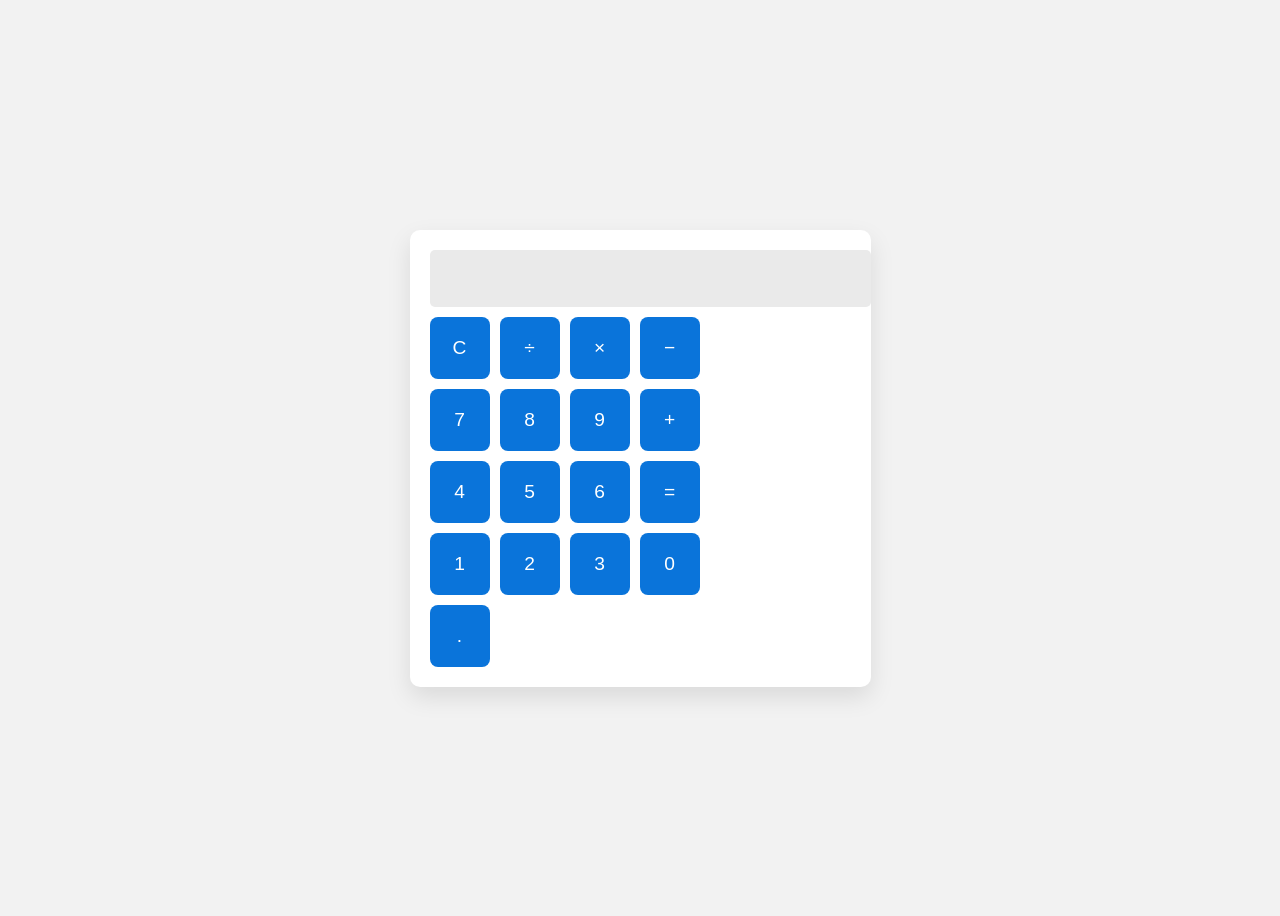
<file: CALCULATOR/index.html>
<!DOCTYPE html>
<html lang="en">
<head>
  <meta charset="UTF-8">
  <title>Basic Calculator</title>
  <link rel="stylesheet" href="style.css">
</head>
<body>

  <div class="calculator">
    <input type="text" class="display" id="display" disabled>

    <div class="buttons">
      <button onclick="clearDisplay()">C</button>
      <button onclick="append('/')">÷</button>
      <button onclick="append('*')">×</button>
      <button onclick="append('-')">−</button>

      <button onclick="append('7')">7</button>
      <button onclick="append('8')">8</button>
      <button onclick="append('9')">9</button>
      <button onclick="append('+')">+</button>

      <button onclick="append('4')">4</button>
      <button onclick="append('5')">5</button>
      <button onclick="append('6')">6</button>
      <button onclick="calculate()">=</button>

      <button onclick="append('1')">1</button>
      <button onclick="append('2')">2</button>
      <button onclick="append('3')">3</button>
      <button onclick="append('0')">0</button>
      <button onclick="append('.')">.</button>
    </div>
  </div>

  <script src="script.js"></script>
</body>
</html>
</file>
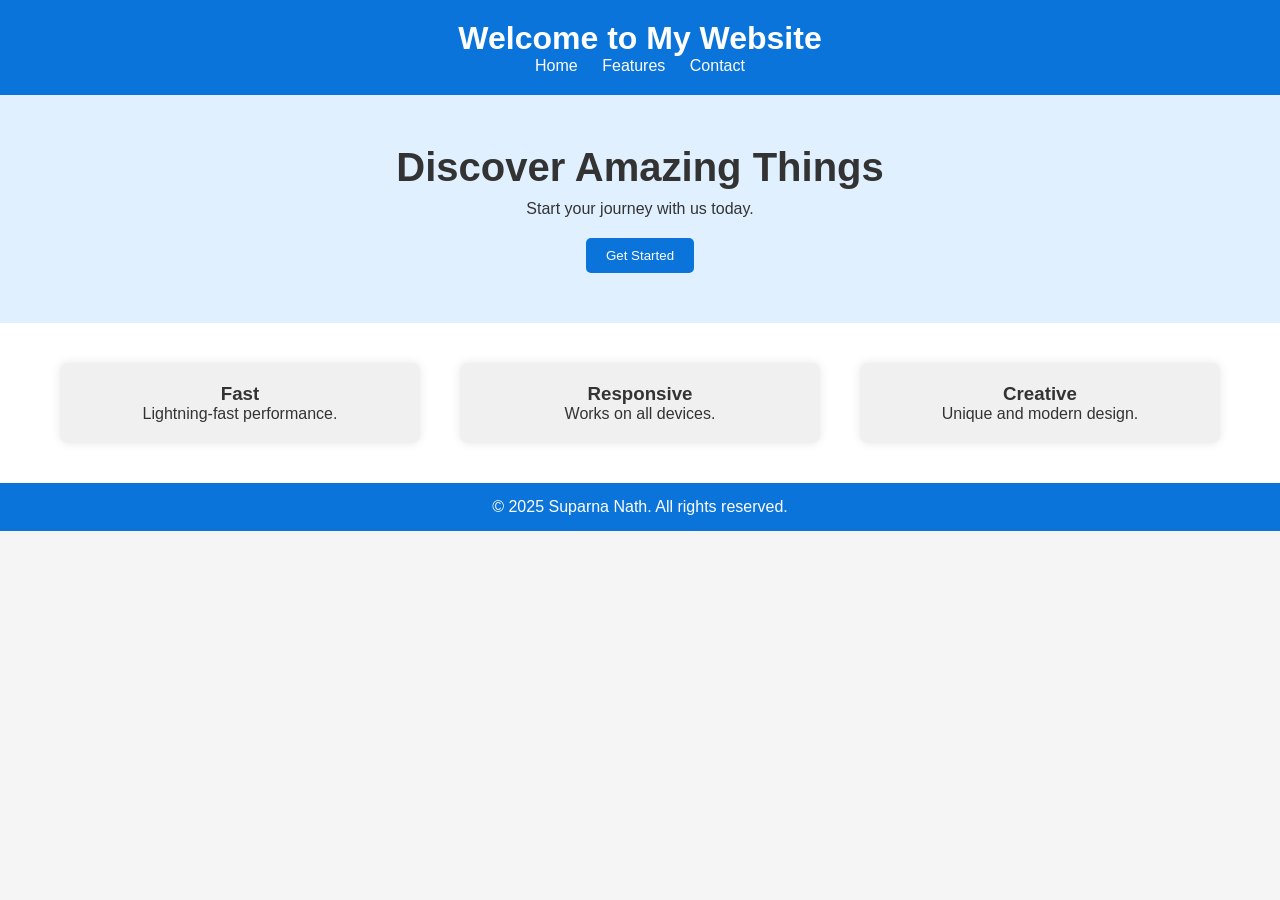
<file: LANDING PAGE/index.html>
<!DOCTYPE html>
<html lang="en">
<head>
  <meta charset="UTF-8" />
  <meta name="viewport" content="width=device-width, initial-scale=1.0" />
  <title>My Landing Page</title>
  <link rel="stylesheet" href="style.css" />
</head>
<body>

  <header>
    <h1>Welcome to My Website</h1>
    <nav>
      <a href="#">Home</a>
      <a href="#">Features</a>
      <a href="#">Contact</a>
    </nav>
  </header>

  <section class="hero">
    <h2>Discover Amazing Things</h2>
    <p>Start your journey with us today.</p>
    <button>Get Started</button>
  </section>

  <section class="features">
    <div class="feature-box">
      <h3>Fast</h3>
      <p>Lightning-fast performance.</p>
    </div>
    <div class="feature-box">
      <h3>Responsive</h3>
      <p>Works on all devices.</p>
    </div>
    <div class="feature-box">
      <h3>Creative</h3>
      <p>Unique and modern design.</p>
    </div>
  </section>

  <footer>
    <p>&copy; 2025 Suparna Nath. All rights reserved.</p>
  </footer>

</body>
</html>
</file>
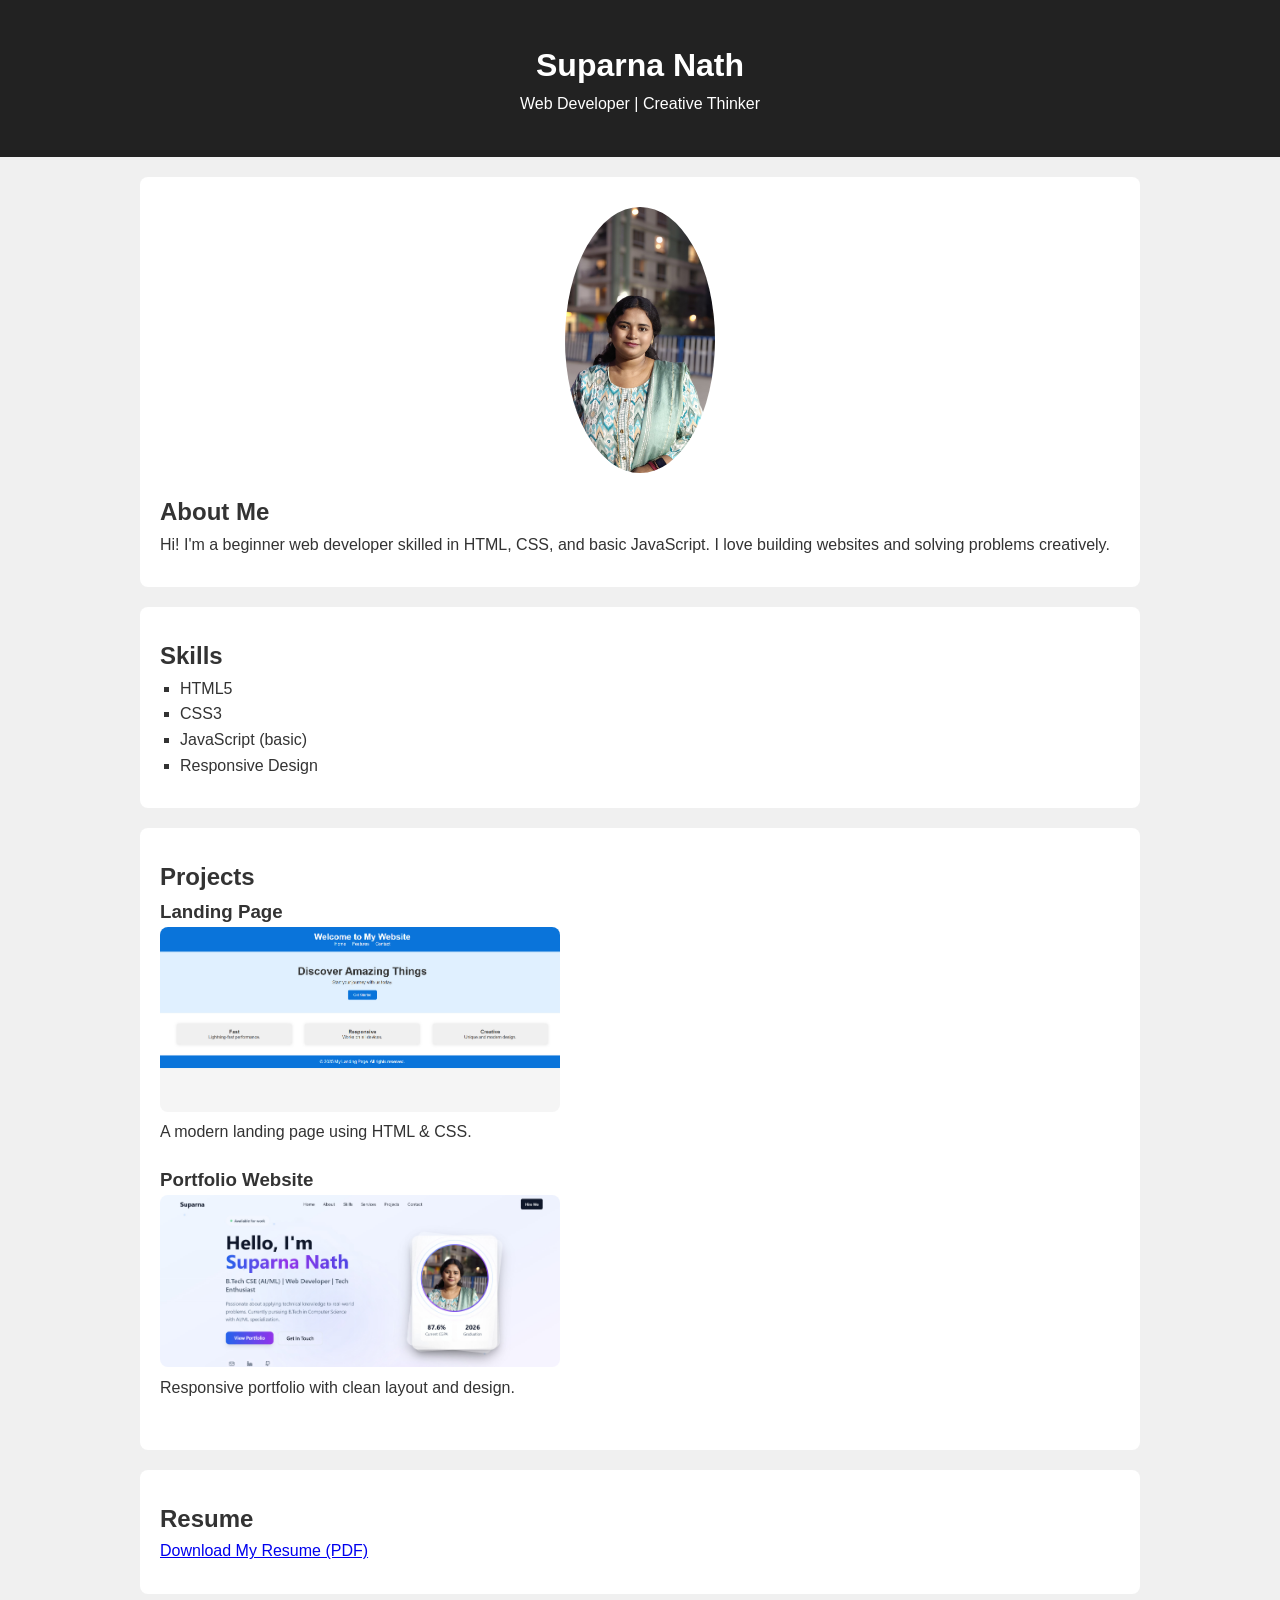
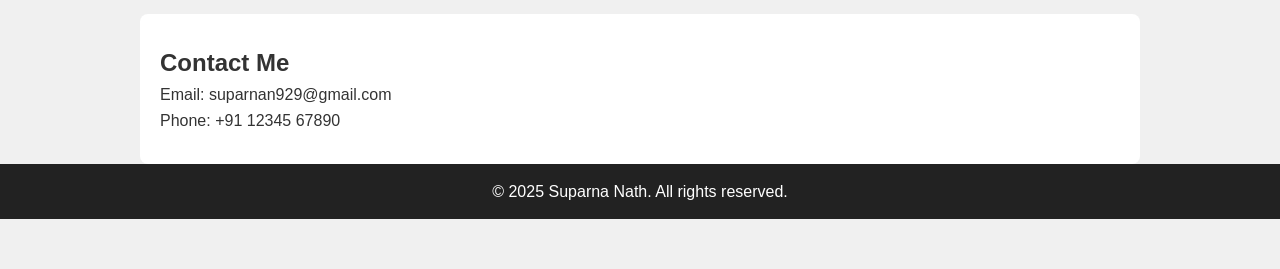
<file: PORTFOLIO/index.html>
<!DOCTYPE html>
<html lang="en">
<head>
  <meta charset="UTF-8">
  <title>My Portfolio</title>
  <link rel="stylesheet" href="style.css">
</head>
<body>

  <!-- Header Section -->
  <header>
    <h1>Suparna Nath</h1>
    <p>Web Developer | Creative Thinker</p>
  </header>

  <!-- About Section -->
  <section id="about">
    <img src="image/photos/my-photo.jpg" alt="Your Photo">
    <h2>About Me</h2>
    <p>Hi! I'm a beginner web developer skilled in HTML, CSS, and basic JavaScript. I love building websites and solving problems creatively.</p>
  </section>

  <!-- Skills Section -->
  <section id="skills">
    <h2>Skills</h2>
    <ul>
      <li>HTML5</li>
      <li>CSS3</li>
      <li>JavaScript (basic)</li>
      <li>Responsive Design</li>
    </ul>
  </section>

  <!-- Projects Section -->
  <section id="projects">
    <h2>Projects</h2>
    <div class="project">
      <h3>Landing Page</h3>
      <img src="image/photos/project1.jpg" alt="Landing Page">
      <p>A modern landing page using HTML & CSS.</p>
    </div>
    <div class="project">
      <h3>Portfolio Website</h3>
      <img src="image/photos/project2.jpg" alt="Portfolio">
      <p>Responsive portfolio with clean layout and design.</p>
    </div>
  </section>

  <!-- Resume Section -->
  <section id="resume">
    <h2>Resume</h2>
    <p><a href="files/resume.pdf" download>Download My Resume (PDF)</a></p>
  </section>

  <!-- Contact Section -->
  <section id="contact">
    <h2>Contact Me</h2>
    <p>Email: suparnan929@gmail.com</p>
    <p>Phone: +91 12345 67890</p>
  </section>

  <!-- Footer -->
  <footer>
    <p>&copy; 2025 Suparna Nath. All rights reserved.</p>
  </footer>

</body>
</html>
</file>
<file: CALCULATOR/style.css>
body {
  display: flex;
  justify-content: center;
  align-items: center;
  height: 100vh;
  background: #f2f2f2;
  font-family: Arial;
}

.calculator {
  background: #fff;
  padding: 20px;
  border-radius: 10px;
  box-shadow: 0 10px 25px rgba(0,0,0,0.1);
}

.display {
  width: 100%;
  font-size: 2em;
  padding: 10px;
  text-align: right;
  border: none;
  margin-bottom: 10px;
  background: #eaeaea;
  border-radius: 5px;
}

.buttons {
  display: grid;
  grid-template-columns: repeat(4, 60px);
  gap: 10px;
}

button {
  padding: 20px;
  font-size: 1.2em;
  background: #0a74da;
  color: white;
  border: none;
  border-radius: 8px;
  cursor: pointer;
  transition: 0.2s;
}

button:hover {
  background: #095ab0;
}
</file>
<file: LANDING PAGE/style.css>
* {
  margin: 0;
  padding: 0;
  box-sizing: border-box;
  font-family: Arial, sans-serif;
}

body {
  background: #f5f5f5;
  color: #333;
}

header {
  background: #0a74da;
  color: white;
  padding: 20px;
  text-align: center;
}

nav a {
  color: white;
  margin: 0 10px;
  text-decoration: none;
}

.hero {
  background: #e0f0ff;
  padding: 50px;
  text-align: center;
}

.hero h2 {
  font-size: 2.5em;
  margin-bottom: 10px;
}

.hero button {
  margin-top: 20px;
  padding: 10px 20px;
  background: #0a74da;
  color: white;
  border: none;
  border-radius: 5px;
  cursor: pointer;
}

.features {
  display: flex;
  justify-content: space-around;
  padding: 40px;
  background: #fff;
}

.feature-box {
  background: #f0f0f0;
  padding: 20px;
  width: 30%;
  border-radius: 8px;
  box-shadow: 0 0 10px rgba(0,0,0,0.1);
  text-align: center;
}

footer {
  background: #0a74da;
  color: white;
  text-align: center;
  padding: 15px;
  position: relative;
  bottom: 0;
  width: 100%;
}
</file>
<file: PORTFOLIO/style.css>
* {
  margin: 0;
  padding: 0;
  box-sizing: border-box;
}

body {
  font-family: Arial, sans-serif;
  line-height: 1.6;
  background: #f0f0f0;
  color: #333;
  padding-bottom: 50px;
}

header {
  background: #222;
  color: white;
  padding: 40px;
  text-align: center;
}

section {
  padding: 30px 20px;
  max-width: 1000px;
  margin: auto;
  background: white;
  margin-top: 20px;
  border-radius: 8px;
}

#about img {
  width: 150px;
  border-radius: 50%;
  display: block;
  margin: auto;
  margin-bottom: 20px;
}

ul {
  list-style-type: square;
  padding-left: 20px;
}

.project {
  margin-bottom: 20px;
}

.project img {
  width: 100%;
  max-width: 400px;
  border-radius: 8px;
}

footer {
  text-align: center;
  padding: 15px;
  background: #222;
  color: white;
  position: relative;
  bottom: 0;
  width: 100%;
}
</file>
